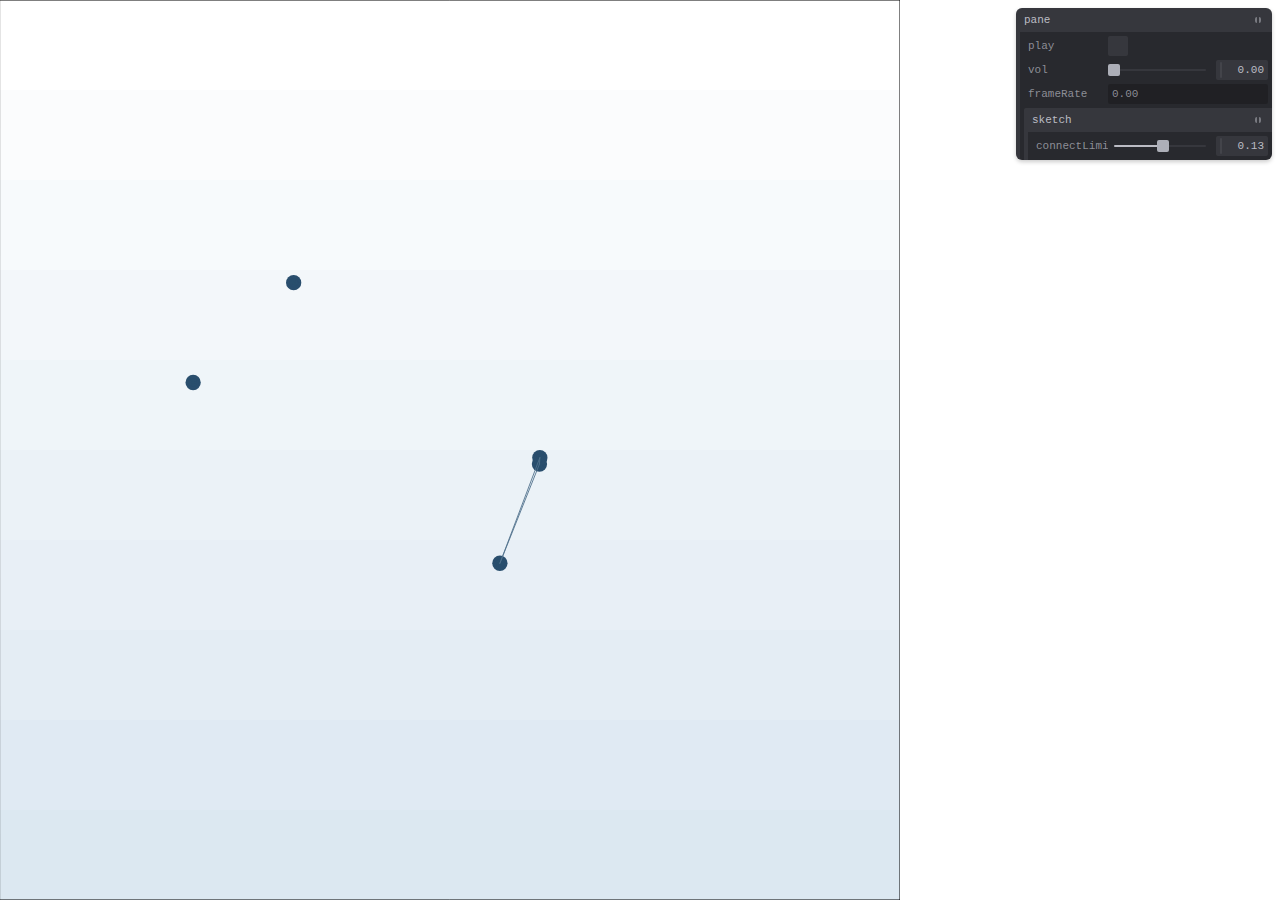
<file: 20240114/index.html>
<!DOCTYPE html>
<html lang="">
	<head>
		<meta charset="utf-8">
		<meta name="viewport" content="width=device-width, initial-scale=1.0">
		<title>sketch</title>
		<!-- <script src="https://cdnjs.cloudflare.com/ajax/libs/p5.js/1.9.0/p5.js"></script> -->
		<!-- <script src="https://cdnjs.cloudflare.com/ajax/libs/p5.js/1.9.0/addons/p5.sound.min.js"></script> -->
		<script src="../lib/p5.min.js"></script>
		<script src="../lib/p5.sound.min.js"></script>
		<script src="../util/util.js"></script>
		<script src="effect.js"></script>
		<script src="sketch.js" type="module"></script>
		<link rel="stylesheet" type="text/css" href="style.css">
	</head>
	<body>
		<div id="canvas"></div>
		<div id="debug"></div>
	</body>
</html>
</file>
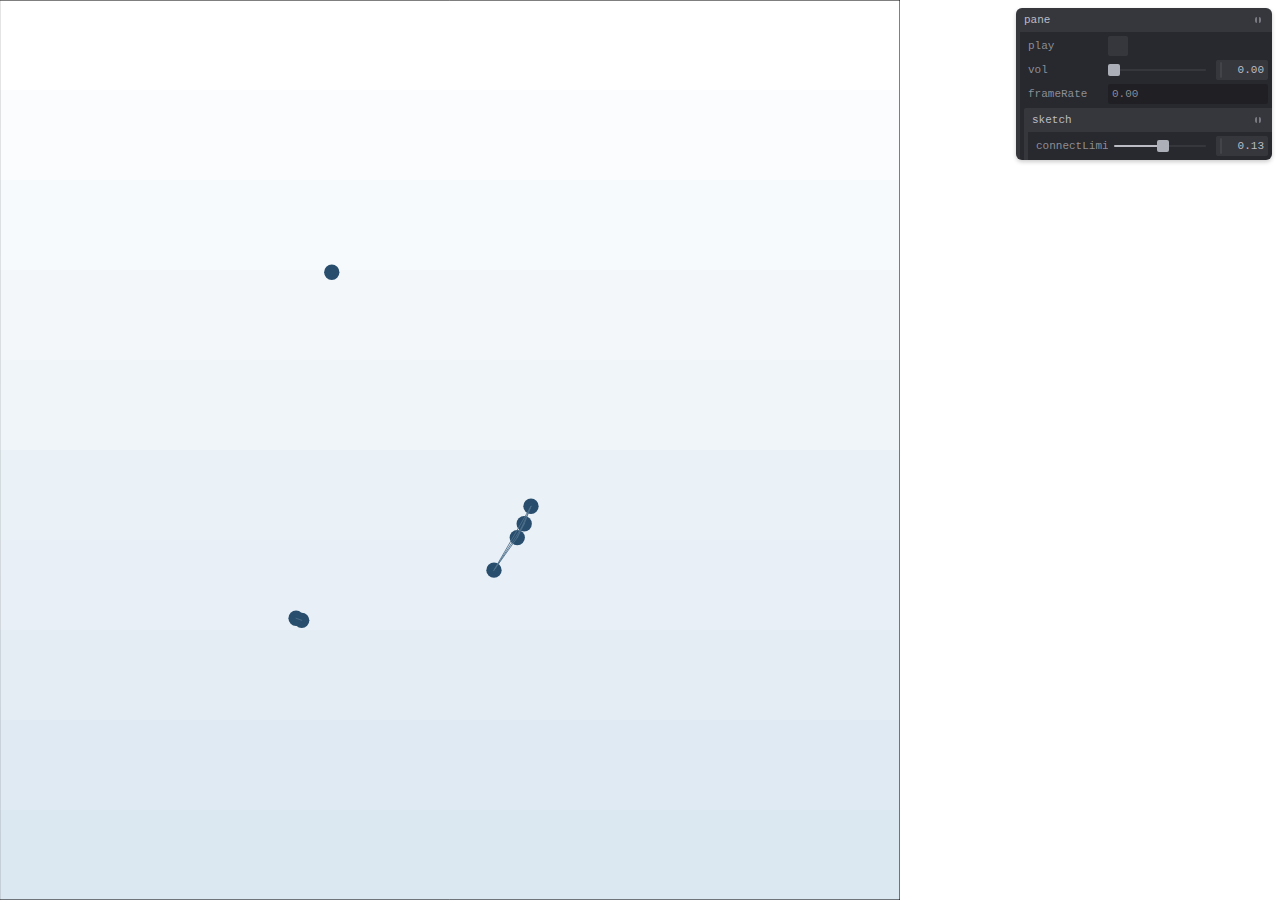
<file: public/20240114/index.html>
<!DOCTYPE html>
<html lang="">
	<head>
		<meta charset="utf-8">
		<meta name="viewport" content="width=device-width, initial-scale=1.0">
		<title>sketch</title>
		<script src="sketch.js" type="module"></script>
		<link rel="stylesheet" type="text/css" href="style.css">
	</head>
	<body>
		<div id="canvas"></div>
		<div id="debug"></div>
	</body>
</html>
</file>
<file: 20240114/style.css>
html, body {
	margin: 0;
	padding: 0;
	font-size: 0.9em;
	line-height: 1.4;
	font-weight: 400;
	font-family: 'Roboto Mono', 'Source Code Pro', Menlo, Courier, monospace;
	color: #222;
	user-select: none;
	-webkit-touch-callout: none;
}
canvas {
	display: block;
}
</file>
<file: public/20240114/style.css>
html, body {
	margin: 0;
	padding: 0;
	font-size: 0.9em;
	line-height: 1.4;
	font-weight: 400;
	font-family: 'Roboto Mono', 'Source Code Pro', Menlo, Courier, monospace;
	color: #222;
	user-select: none;
	-webkit-touch-callout: none;
}
canvas {
	display: block;
}
</file>
